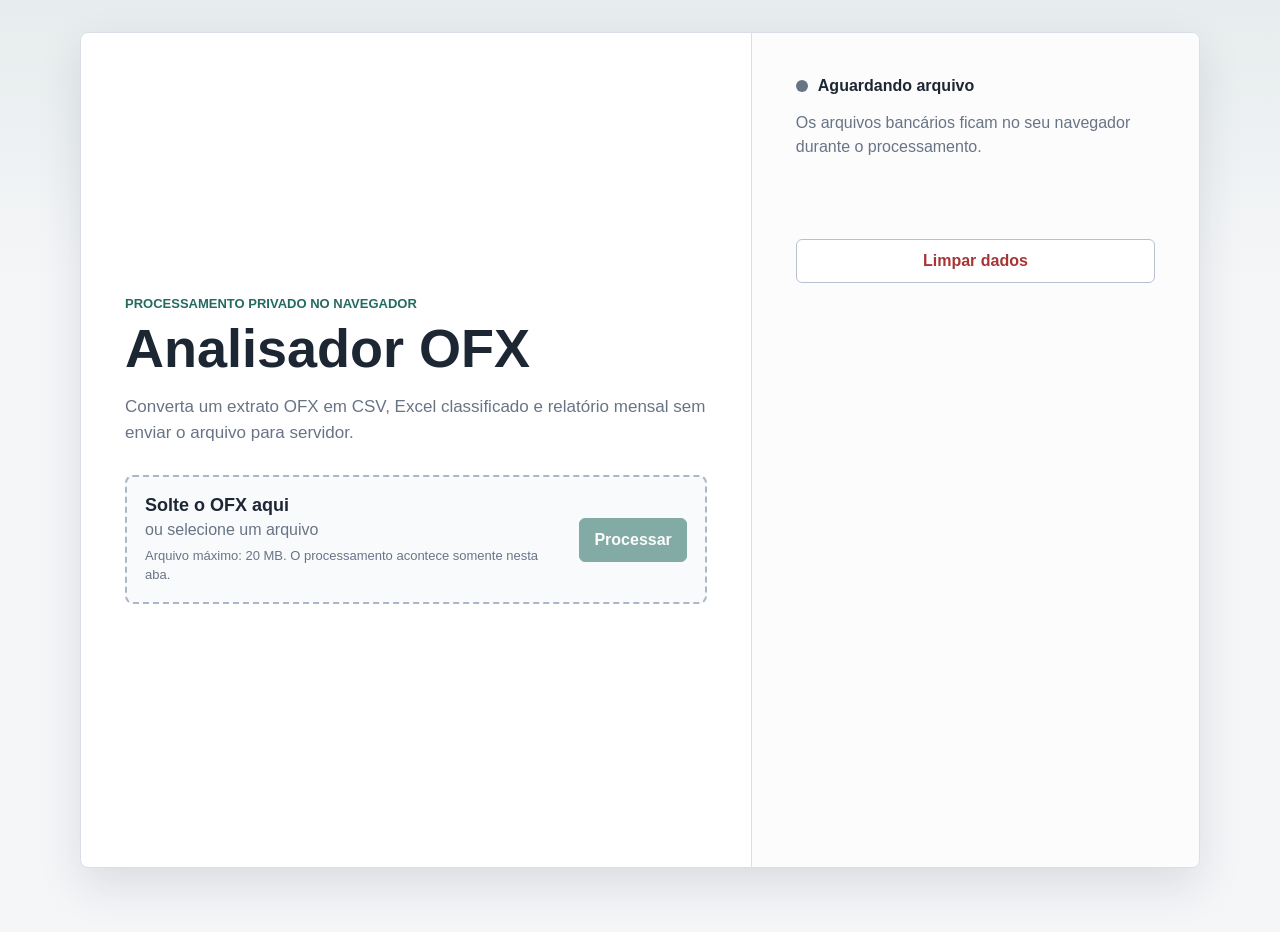
<file: index.html>
<!doctype html>
<html lang="pt-BR">
<head>
  <meta charset="utf-8">
  <meta name="viewport" content="width=device-width, initial-scale=1">
  <meta http-equiv="refresh" content="0; url=docs/">
  <title>Analisador OFX</title>
  <style>
    body {
      margin: 0;
      min-height: 100vh;
      display: grid;
      place-items: center;
      background: #f5f6f8;
      color: #1d2633;
      font-family: Arial, Helvetica, sans-serif;
    }

    main {
      width: min(560px, calc(100% - 32px));
      padding: 28px;
      background: #ffffff;
      border: 1px solid #d9dee7;
      border-radius: 8px;
      text-align: center;
    }

    a {
      color: #246b5f;
      font-weight: 700;
    }
  </style>
</head>
<body>
  <main>
    <h1>Analisador OFX</h1>
    <p>Redirecionando para a versao web...</p>
    <p><a href="docs/">Abrir o app</a></p>
  </main>
</body>
</html>
</file>
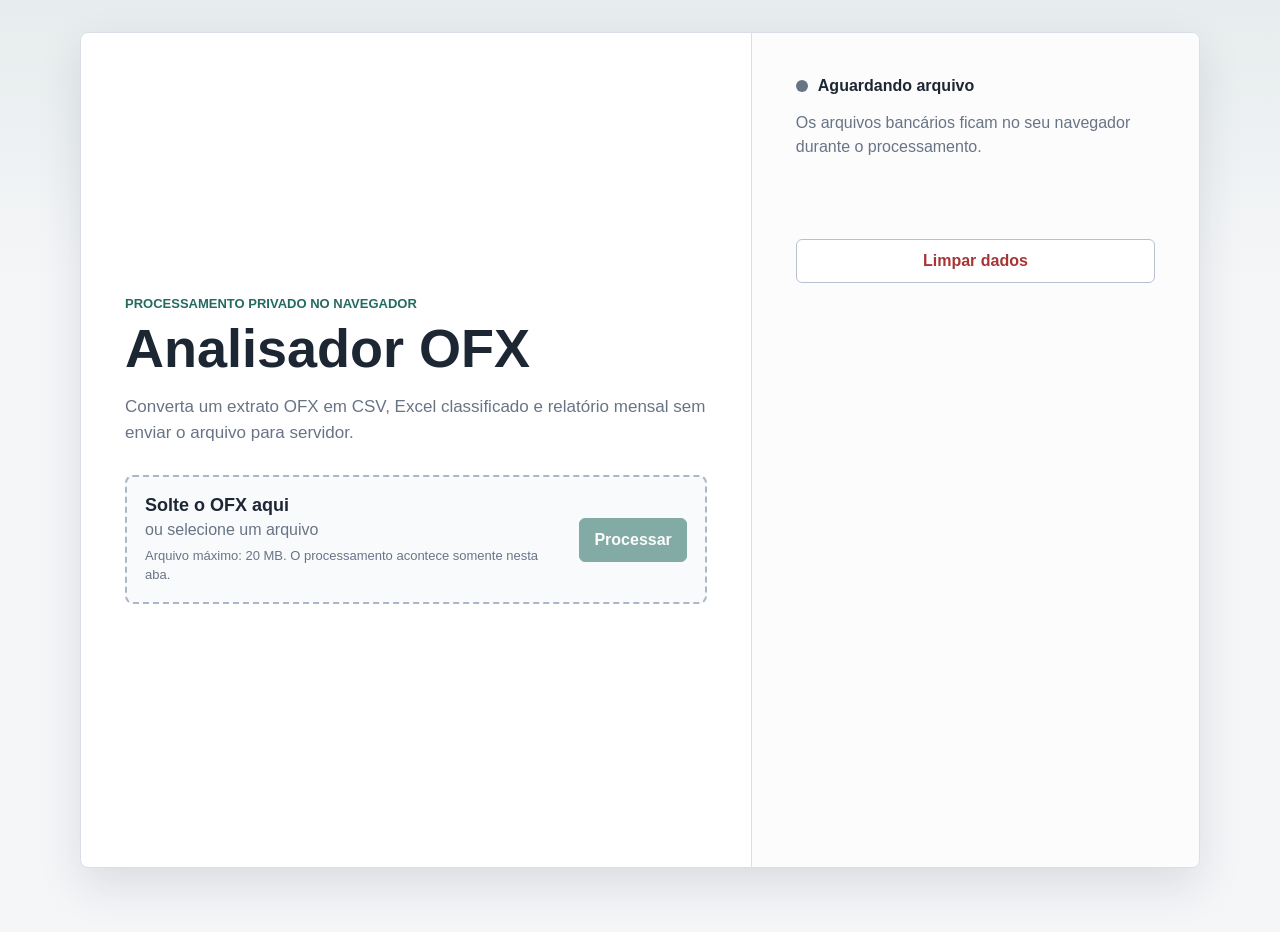
<file: docs/index.html>
<!doctype html>
<html lang="pt-BR">
<head>
  <meta charset="utf-8">
  <meta name="viewport" content="width=device-width, initial-scale=1">
  <title>Analisador OFX</title>
  <link rel="stylesheet" href="styles.css">
  <script defer src="app.js"></script>
</head>
<body>
  <main class="app-shell">
    <section class="workbench" aria-labelledby="app-title">
      <div class="upload-pane">
        <p class="eyebrow">Processamento privado no navegador</p>
        <h1 id="app-title">Analisador OFX</h1>
        <p class="lead">Converta um extrato OFX em CSV, Excel classificado e relatório mensal sem enviar o arquivo para servidor.</p>

        <form id="ofx-form" class="dropzone" aria-describedby="upload-help">
          <input id="ofx-file" type="file" accept=".ofx,application/x-ofx,text/plain" required>
          <label for="ofx-file">
            <span class="drop-title">Solte o OFX aqui</span>
            <span id="file-label" class="drop-subtitle">ou selecione um arquivo</span>
            <span id="upload-help" class="drop-help">Arquivo máximo: 20 MB. O processamento acontece somente nesta aba.</span>
          </label>
          <button id="process-button" type="submit" disabled>Processar</button>
        </form>
      </div>

      <aside class="status-pane">
        <div class="status-region" role="status" aria-live="polite" aria-atomic="true">
          <div class="status-header">
            <span id="status-dot" class="status-dot idle"></span>
            <strong id="status-title">Aguardando arquivo</strong>
          </div>
          <p id="status-message">Os arquivos bancários ficam no seu navegador durante o processamento.</p>
        </div>

        <ol id="status-steps" class="status-steps" aria-label="Etapas do processamento" hidden>
          <li data-step="runtime">Carregar Python no navegador</li>
          <li data-step="modules">Preparar conversor e regras</li>
          <li data-step="ofx">Ler e classificar OFX</li>
          <li data-step="outputs">Gerar relatório e downloads</li>
        </ol>

        <div id="summary" class="summary" hidden></div>
        <div id="downloads" class="downloads" hidden></div>
        <button id="clear-button" class="clear-button" type="button" hidden>Limpar dados</button>
      </aside>
    </section>
  </main>
</body>
</html>
</file>
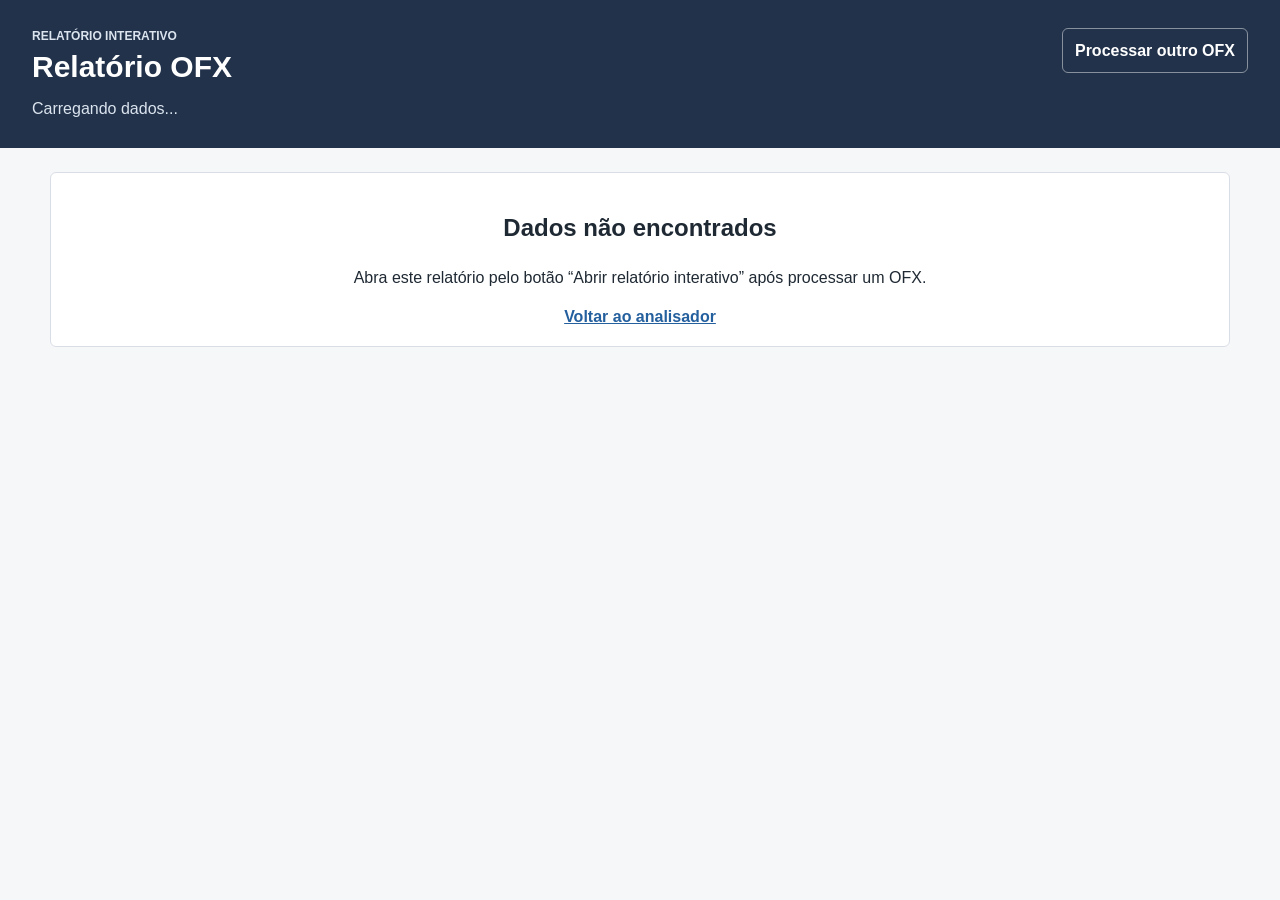
<file: docs/report-v2.html>
<!doctype html>
<html lang="pt-BR">
<head>
  <meta charset="utf-8">
  <meta name="viewport" content="width=device-width, initial-scale=1">
  <meta http-equiv="Content-Security-Policy" content="default-src 'self'; connect-src 'self' blob:; script-src 'self'; style-src 'self'; img-src 'none'; object-src 'none'; base-uri 'none'; form-action 'none'">
  <title>Relatório Interativo OFX</title>
  <link rel="stylesheet" href="report-v2.css">
  <script defer src="report-v2.js"></script>
</head>
<body>
  <header class="report-header">
    <div>
      <p class="eyebrow">Relatório interativo</p>
      <h1>Relatório OFX</h1>
      <p id="report-source">Carregando dados...</p>
    </div>
    <a class="back-link" href="./">Processar outro OFX</a>
  </header>

  <main class="report-shell">
    <section id="empty-state" class="empty-state" hidden>
      <h2>Dados não encontrados</h2>
      <p>Abra este relatório pelo botão “Abrir relatório interativo” após processar um OFX.</p>
      <a href="./">Voltar ao analisador</a>
    </section>

    <section id="report-content" hidden>
      <div id="metrics" class="metric-row"></div>
      <section id="balance-section" class="panel"></section>
      <section id="review-section" class="panel"></section>

      <section class="panel">
        <div class="section-heading">
          <div>
            <h2>Grupos e categorias</h2>
            <p id="group-count"></p>
          </div>
          <label class="search-control">
            <span>Buscar</span>
            <input id="group-search" type="search" placeholder="Grupo, categoria ou descrição">
          </label>
        </div>
        <div id="groups"></div>
      </section>
    </section>
  </main>
</body>
</html>
</file>
<file: docs/styles.css>
:root {
  --bg: #f5f6f8;
  --surface: #ffffff;
  --surface-soft: #f9fafb;
  --text: #1d2633;
  --muted: #687486;
  --line: #d9dee7;
  --accent: #246b5f;
  --accent-strong: #17564b;
  --blue: #245f9e;
  --warning: #ad6f12;
  --danger: #a73535;
  --shadow: 0 18px 45px rgba(31, 41, 55, 0.12);
}

* {
  box-sizing: border-box;
}

body {
  margin: 0;
  min-height: 100vh;
  background:
    linear-gradient(180deg, rgba(36, 107, 95, 0.07), transparent 280px),
    var(--bg);
  color: var(--text);
  font-family: Arial, Helvetica, sans-serif;
}

button,
input {
  font: inherit;
}

button:focus-visible,
.download-link:focus-visible,
.dropzone:focus-within {
  outline: 3px solid rgba(36, 107, 95, 0.34);
  outline-offset: 3px;
}

.app-shell {
  width: min(1120px, calc(100% - 32px));
  margin: 32px auto;
}

.workbench {
  display: grid;
  grid-template-columns: minmax(0, 1.2fr) minmax(320px, 0.8fr);
  min-height: calc(100vh - 64px);
  background: var(--surface);
  border: 1px solid var(--line);
  border-radius: 8px;
  box-shadow: var(--shadow);
  overflow: hidden;
}

.upload-pane,
.status-pane {
  padding: clamp(22px, 4vw, 44px);
}

.upload-pane {
  display: flex;
  flex-direction: column;
  justify-content: center;
  border-right: 1px solid var(--line);
}

.eyebrow {
  margin: 0 0 10px;
  color: var(--accent);
  font-size: 13px;
  font-weight: 700;
  text-transform: uppercase;
}

h1 {
  margin: 0;
  font-size: clamp(32px, 5vw, 54px);
  line-height: 1.02;
  letter-spacing: 0;
}

.lead {
  max-width: 620px;
  margin: 18px 0 30px;
  color: var(--muted);
  font-size: 17px;
  line-height: 1.5;
}

.dropzone {
  display: grid;
  grid-template-columns: minmax(0, 1fr) auto;
  align-items: center;
  gap: 14px;
  max-width: 680px;
  padding: 18px;
  background: var(--surface-soft);
  border: 2px dashed #aab7c8;
  border-radius: 8px;
}

.dropzone.dragover {
  background: #edf8f5;
  border-color: var(--accent);
}

.dropzone:focus-within {
  border-color: var(--accent);
  background: #f3fbf8;
}

.dropzone input {
  position: absolute;
  inline-size: 1px;
  block-size: 1px;
  opacity: 0;
  pointer-events: none;
}

.dropzone label {
  min-width: 0;
  cursor: pointer;
}

.drop-title,
.drop-subtitle {
  display: block;
}

.drop-title {
  font-size: 18px;
  font-weight: 700;
}

.drop-subtitle {
  margin-top: 5px;
  color: var(--muted);
  overflow-wrap: anywhere;
}

.drop-help {
  display: block;
  margin-top: 8px;
  color: var(--muted);
  font-size: 13px;
  line-height: 1.4;
}

button,
.download-link {
  display: inline-flex;
  align-items: center;
  justify-content: center;
  min-height: 44px;
  border: 1px solid var(--accent);
  border-radius: 6px;
  padding: 10px 14px;
  background: var(--accent);
  color: white;
  font-weight: 700;
  text-decoration: none;
  cursor: pointer;
}

button:hover,
.download-link:hover {
  background: var(--accent-strong);
  border-color: var(--accent-strong);
}

button:disabled {
  cursor: not-allowed;
  opacity: 0.55;
}

.status-pane {
  background: #fcfcfd;
}

.status-region {
  min-height: 104px;
}

.status-header {
  display: flex;
  align-items: center;
  gap: 10px;
}

.status-dot {
  inline-size: 12px;
  block-size: 12px;
  border-radius: 50%;
  background: var(--muted);
}

.status-dot.loading {
  background: var(--warning);
  box-shadow: 0 0 0 5px rgba(173, 111, 18, 0.14);
}

.status-dot.success {
  background: var(--accent);
  box-shadow: 0 0 0 5px rgba(36, 107, 95, 0.14);
}

.status-dot.error {
  background: var(--danger);
  box-shadow: 0 0 0 5px rgba(167, 53, 53, 0.14);
}

#status-message {
  color: var(--muted);
  line-height: 1.5;
}

.status-steps {
  display: grid;
  gap: 8px;
  margin: 18px 0 0;
  padding: 0;
  list-style: none;
}

.status-steps[hidden] {
  display: none;
}

.status-steps li {
  display: flex;
  align-items: center;
  gap: 8px;
  min-height: 34px;
  color: var(--muted);
  font-size: 13px;
}

.status-steps li::before {
  content: "";
  inline-size: 9px;
  block-size: 9px;
  border-radius: 50%;
  border: 2px solid #b8c1cf;
  background: white;
}

.status-steps li.active {
  color: var(--text);
  font-weight: 700;
}

.status-steps li.active::before {
  border-color: var(--warning);
  background: var(--warning);
  box-shadow: 0 0 0 4px rgba(173, 111, 18, 0.12);
}

.status-steps li.done::before {
  border-color: var(--accent);
  background: var(--accent);
}

.summary {
  display: grid;
  grid-template-columns: repeat(2, minmax(0, 1fr));
  gap: 10px;
  margin-top: 24px;
}

.metric {
  border: 1px solid var(--line);
  border-radius: 6px;
  padding: 12px;
  background: white;
}

.metric span {
  display: block;
  color: var(--muted);
  font-size: 12px;
}

.metric strong {
  display: block;
  margin-top: 6px;
  font-size: 19px;
}

.downloads {
  display: grid;
  gap: 10px;
  margin-top: 22px;
}

.clear-button {
  width: 100%;
  margin-top: 12px;
  border-color: #b8c1cf;
  background: white;
  color: var(--danger);
}

.clear-button:hover {
  border-color: var(--danger);
  background: #fff5f5;
}

.download-link.secondary {
  background: white;
  color: var(--blue);
  border-color: #9fb3c8;
}

.download-link.primary {
  min-height: 50px;
  font-size: 16px;
}

.download-link.secondary:hover {
  background: #eef6ff;
  border-color: var(--blue);
}

.fine-print {
  margin-top: 18px;
  color: var(--muted);
  font-size: 13px;
  line-height: 1.45;
}

@media (max-width: 820px) {
  .app-shell {
    width: min(100% - 20px, 1120px);
    margin: 10px auto;
  }

  .workbench {
    grid-template-columns: 1fr;
    min-height: calc(100vh - 20px);
  }

  .upload-pane {
    border-right: 0;
    border-bottom: 1px solid var(--line);
  }

  .dropzone {
    grid-template-columns: 1fr;
  }

  .dropzone button {
    width: 100%;
  }
}

@media (max-width: 460px) {
  .summary {
    grid-template-columns: 1fr;
  }
}
</file>
<file: docs/report-v2.css>
:root {
  --bg: #f6f7f9;
  --panel: #ffffff;
  --text: #1f2933;
  --muted: #5f6b7a;
  --line: #d9dee6;
  --header: #22324a;
  --positive: #0b6b3a;
  --negative: #a73535;
  --neutral: #425466;
  --accent: #245f9e;
}

* {
  box-sizing: border-box;
}

body {
  margin: 0;
  background: var(--bg);
  color: var(--text);
  font-family: Arial, Helvetica, sans-serif;
  line-height: 1.45;
}

button,
input {
  font: inherit;
}

button:focus-visible,
a:focus-visible,
input:focus-visible {
  outline: 3px solid rgba(36, 95, 158, 0.35);
  outline-offset: 2px;
}

.report-header {
  display: flex;
  align-items: flex-start;
  justify-content: space-between;
  gap: 18px;
  padding: 28px 32px;
  background: var(--header);
  color: white;
}

.report-header h1 {
  margin: 0 0 8px;
  font-size: 30px;
  letter-spacing: 0;
}

.report-header p {
  margin: 0;
  color: #dbe4ef;
}

.eyebrow {
  margin: 0 0 6px;
  color: #b9d6ff;
  font-size: 12px;
  font-weight: 700;
  text-transform: uppercase;
}

.back-link {
  flex: 0 0 auto;
  border: 1px solid rgba(255, 255, 255, 0.46);
  border-radius: 6px;
  padding: 10px 12px;
  color: white;
  font-weight: 700;
  text-decoration: none;
}

.back-link:hover {
  background: rgba(255, 255, 255, 0.12);
}

.report-shell {
  width: min(1180px, calc(100% - 32px));
  margin: 24px auto 48px;
}

.panel,
.empty-state {
  background: var(--panel);
  border: 1px solid var(--line);
  border-radius: 6px;
  margin: 16px 0;
  padding: 18px;
  overflow: hidden;
}

.empty-state {
  text-align: center;
}

.empty-state a {
  color: var(--accent);
  font-weight: 700;
}

.metric-row,
.balance-grid,
.review-metrics {
  display: grid;
  grid-template-columns: repeat(3, minmax(0, 1fr));
  gap: 12px;
  margin-bottom: 16px;
}

.metric,
.balance-grid div,
.review-metrics div {
  background: var(--panel);
  border: 1px solid var(--line);
  border-radius: 6px;
  padding: 14px;
}

.metric span,
.balance-grid span,
.review-metrics span {
  display: block;
  color: var(--muted);
  font-size: 12px;
  margin-bottom: 5px;
}

.metric strong {
  display: block;
  font-size: 22px;
}

.positive {
  color: var(--positive);
}

.negative {
  color: var(--negative);
}

.neutral {
  color: var(--neutral);
}

.section-heading {
  display: flex;
  align-items: flex-start;
  justify-content: space-between;
  gap: 16px;
  margin-bottom: 14px;
}

.section-heading h2,
.panel h2,
.group-card h3 {
  margin: 0;
}

.section-heading p,
.panel p,
.group-card p {
  color: var(--muted);
}

.search-control {
  display: grid;
  gap: 5px;
  min-width: min(360px, 100%);
  color: var(--muted);
  font-size: 12px;
  font-weight: 700;
}

.search-control input {
  min-height: 42px;
  border: 1px solid var(--line);
  border-radius: 6px;
  padding: 9px 11px;
  color: var(--text);
}

.group-card {
  border: 1px solid var(--line);
  border-radius: 6px;
  margin: 14px 0;
  background: white;
  overflow: hidden;
}

.group-card-header {
  display: flex;
  align-items: flex-start;
  justify-content: space-between;
  gap: 12px;
  padding: 16px;
}

.group-card-header button,
.pagination button {
  border: 1px solid #9fb3c8;
  background: white;
  color: #1f4e79;
  border-radius: 6px;
  min-height: 44px;
  padding: 9px 12px;
  font-weight: 700;
  cursor: pointer;
}

.group-card-header button:hover,
.pagination button:hover {
  background: #eef6ff;
}

.pagination button:disabled {
  cursor: not-allowed;
  opacity: 0.55;
}

.table-wrap {
  overflow-x: auto;
  border-top: 1px solid var(--line);
}

table {
  width: 100%;
  border-collapse: collapse;
  font-size: 14px;
}

.detail-table {
  min-width: 1180px;
  font-size: 12px;
}

th,
td {
  padding: 10px 12px;
  border-top: 1px solid var(--line);
  text-align: left;
  vertical-align: top;
}

th {
  background: #eef2f6;
  color: #26384f;
  font-size: 12px;
  text-transform: uppercase;
}

.number,
.money {
  text-align: right;
  white-space: nowrap;
}

.pagination {
  display: flex;
  align-items: center;
  justify-content: flex-end;
  gap: 10px;
  padding: 10px 0 0;
  color: var(--muted);
  font-size: 13px;
}

[hidden] {
  display: none !important;
}

@media (max-width: 760px) {
  .report-header,
  .section-heading,
  .group-card-header {
    flex-direction: column;
  }

  .report-shell {
    width: min(100% - 20px, 1180px);
  }

  .metric-row,
  .balance-grid,
  .review-metrics {
    grid-template-columns: 1fr;
  }

  .back-link {
    width: 100%;
    text-align: center;
  }

  .pagination {
    justify-content: flex-start;
    flex-wrap: wrap;
  }
}
</file>
